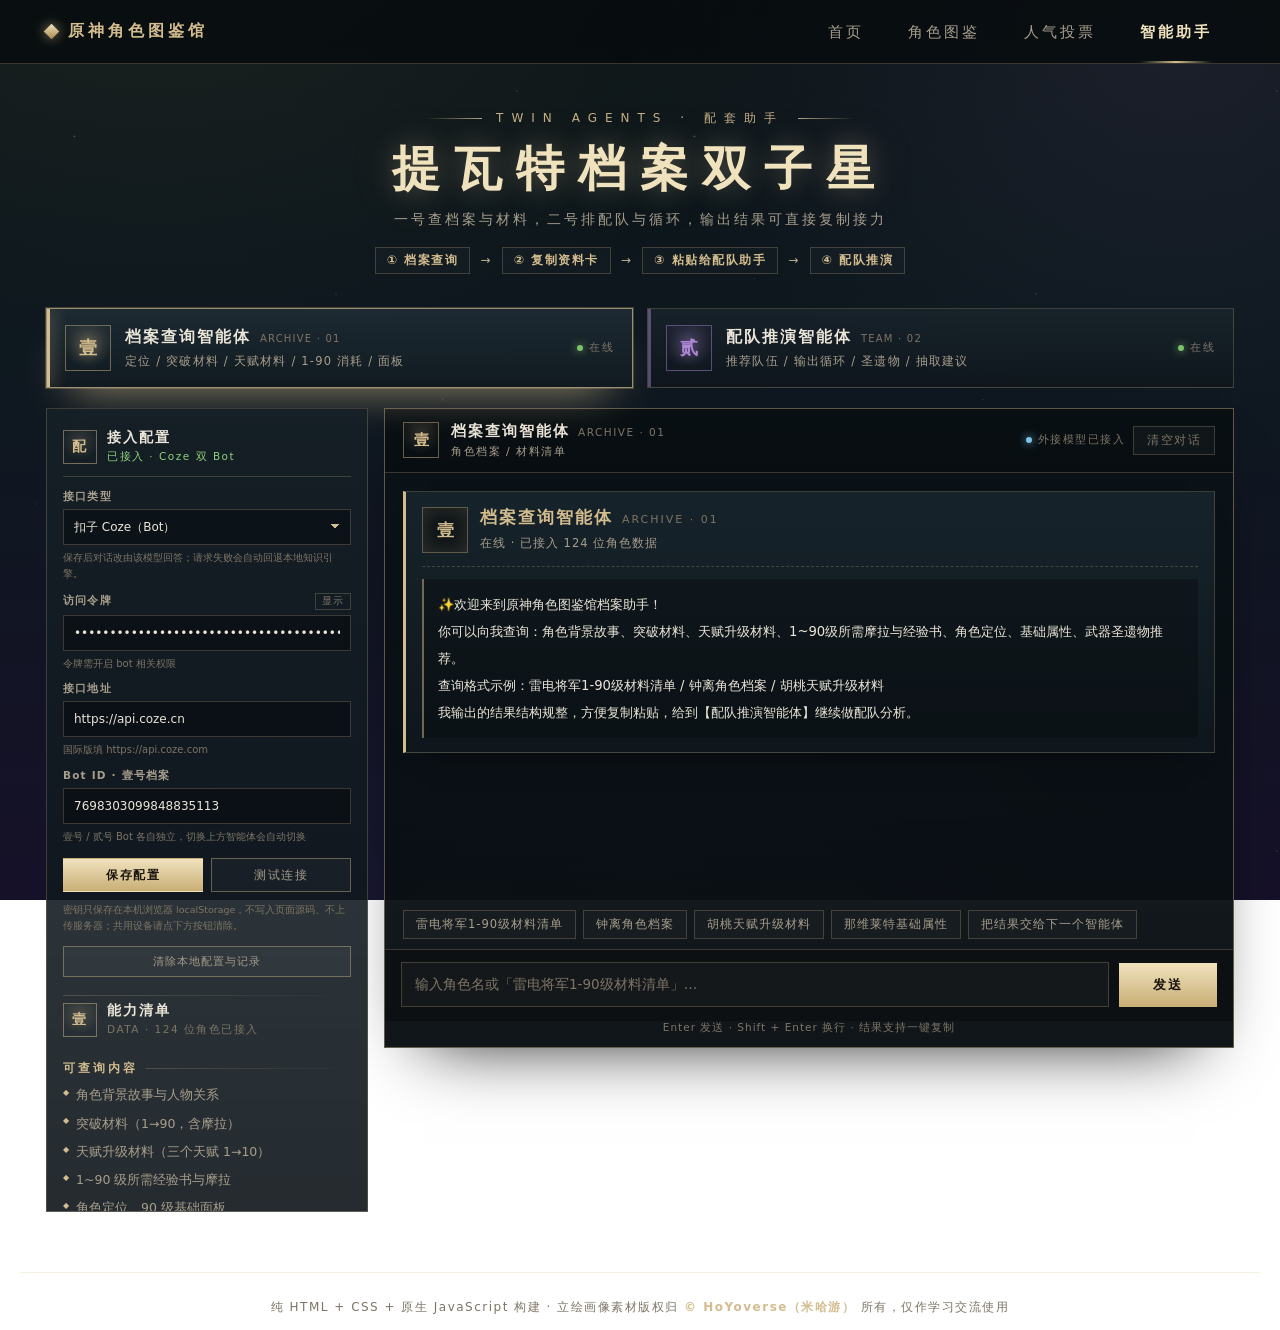
<file: assistant.html>
<!DOCTYPE html>
<html lang="zh-CN" data-page-node-id="0n6kDU5qTiBDBwnB8Re3qp">
<head data-page-node-id="e7RGEor2liFKZuOXDSHGFX">
<meta charset="UTF-8" data-page-node-id="vtrjPV9DeqpneFSn3RGtqh">
<meta name="viewport" content="width=device-width, initial-scale=1.0" data-page-node-id="2xKNBgf6jM3ykKhxSpbWS6">
<title>原神角色图鉴馆｜档案双子星</title>
<link rel="stylesheet" href="style.css" data-page-node-id="bwKr5ulMVHTKUGchYSz0NM">
<style>
/* ================= 智能体页专属样式 ================= */

/* ---------- 主视觉 ---------- */
.ahero{text-align:center;padding:4px 0 6px;}
.ahero .kicker{
  font-size:12px;letter-spacing:8px;color:var(--gold);opacity:.92;margin-bottom:14px;
  display:flex;align-items:center;justify-content:center;gap:14px;
}
.ahero .kicker::before,.ahero .kicker::after{content:"";width:56px;height:1px;background:linear-gradient(90deg,transparent,var(--line-strong));}
.ahero .kicker::after{background:linear-gradient(270deg,transparent,var(--line-strong));}
.ahero h1{
  font-size:clamp(30px,4.6vw,48px);letter-spacing:clamp(6px,1.2vw,14px);font-weight:800;
  color:var(--gold-bright);line-height:1.16;
  text-shadow:0 0 26px rgba(236,217,171,.28),0 0 60px rgba(211,188,142,.14);
}
.ahero .sub{margin-top:14px;font-size:13.5px;letter-spacing:3px;color:var(--text-dim);}
.ahero .flow{
  display:flex;align-items:center;justify-content:center;gap:10px;flex-wrap:wrap;
  margin-top:18px;font-size:12px;letter-spacing:1.5px;color:var(--text-mute);
}
.ahero .flow b{
  font-weight:700;color:var(--gold);border:1px solid var(--line);padding:4px 11px;
  background:rgba(255,255,255,.02);
}
.ahero .flow i{font-style:normal;color:var(--line-strong);}

/* ---------- 智能体选择卡 ---------- */
.tabs{display:grid;grid-template-columns:1fr 1fr;gap:14px;margin:28px 0 20px;}
.agent-tab{
  position:relative;display:flex;align-items:center;gap:14px;text-align:left;cursor:pointer;
  padding:16px 18px;font-family:inherit;color:var(--text);
  background:linear-gradient(180deg,rgba(24,35,43,.92),rgba(15,23,29,.92));
  border:1px solid var(--line);overflow:hidden;
  transition:border-color .28s,box-shadow .32s,transform .28s,background .28s;
}
.agent-tab::before{
  content:"";position:absolute;left:0;top:0;bottom:0;width:3px;background:var(--ac,var(--gold));
  opacity:.45;transition:opacity .28s,box-shadow .28s;
}
.agent-tab:hover{transform:translateY(-2px);border-color:color-mix(in srgb,var(--ac,#d3bc8e) 55%,transparent);}
.agent-tab.on{
  border-color:color-mix(in srgb,var(--ac,#d3bc8e) 70%,transparent);
  box-shadow:0 0 0 1px color-mix(in srgb,var(--ac,#d3bc8e) 26%,transparent),
             0 22px 46px -26px var(--ac,#d3bc8e);
  background:linear-gradient(180deg,rgba(30,43,52,.96),rgba(17,26,32,.96));
}
.agent-tab.on::before{opacity:1;box-shadow:0 0 16px var(--ac,var(--gold));}
.agent-tab .sigil{
  flex:none;width:46px;height:46px;display:grid;place-items:center;
  font-size:18px;font-weight:800;letter-spacing:0;color:var(--ac,var(--gold));
  border:1px solid color-mix(in srgb,var(--ac,#d3bc8e) 46%,transparent);
  background:radial-gradient(circle at 50% 30%,color-mix(in srgb,var(--ac,#d3bc8e) 20%,transparent),transparent 72%);
  text-shadow:0 0 14px color-mix(in srgb,var(--ac,#d3bc8e) 60%,transparent);
}
.agent-tab .at-body{min-width:0;flex:1;display:flex;flex-direction:column;gap:6px;}
.agent-tab .at-name{
  display:flex;align-items:baseline;gap:9px;white-space:nowrap;
  font-size:15.5px;font-weight:800;letter-spacing:2px;color:var(--text);
}
.agent-tab .at-name em{font-style:normal;font-size:10px;letter-spacing:1.2px;color:var(--text-mute);font-weight:400;}
.agent-tab .at-tag{
  font-size:11.5px;letter-spacing:1.2px;color:var(--text-dim);
  white-space:nowrap;overflow:hidden;text-overflow:ellipsis;
}
.agent-tab .at-state{
  margin-left:auto;flex:none;font-size:10.5px;letter-spacing:1.5px;color:var(--text-mute);
  display:flex;align-items:center;gap:6px;
}
.agent-tab .dot{width:6px;height:6px;border-radius:50%;background:#7ec26a;box-shadow:0 0 9px #7ec26a;}

/* ---------- 主体布局 ---------- */
.chat-shell{display:grid;grid-template-columns:282px 1fr;gap:16px;align-items:start;--ag:#d3bc8e;}

/* 左侧信息栏 */
.side{
  position:sticky;top:calc(var(--nav-h) + 16px);
  border:1px solid var(--line);background:linear-gradient(180deg,rgba(22,32,39,.86),rgba(13,20,25,.9));
  padding:18px 16px;
}
.side .side-head{display:flex;align-items:center;gap:10px;padding-bottom:12px;border-bottom:1px solid var(--line);}
.side .side-head .sigil{
  width:34px;height:34px;display:grid;place-items:center;font-size:14px;font-weight:800;
  color:var(--ag);border:1px solid color-mix(in srgb,var(--ag) 48%,transparent);
  background:radial-gradient(circle at 50% 30%,color-mix(in srgb,var(--ag) 18%,transparent),transparent 72%);
}
.side .side-head b{font-size:13.5px;letter-spacing:2px;color:var(--text);}
.side .side-head span{display:block;font-size:10.5px;letter-spacing:1.5px;color:var(--text-mute);margin-top:3px;}
.side-body{display:none;}
.side-body.on{display:block;animation:fadeUp .38s ease both;}
@keyframes fadeUp{from{opacity:0;transform:translateY(8px)}to{opacity:1;transform:none}}
.side h4{
  font-size:11.5px;letter-spacing:3px;color:var(--gold);margin:18px 0 8px;
  display:flex;align-items:center;gap:8px;
}
.side h4::after{content:"";flex:1;height:1px;background:linear-gradient(90deg,var(--line),transparent);}
.side ul{list-style:none;display:flex;flex-direction:column;gap:7px;}
.side li{font-size:12.5px;line-height:1.7;color:var(--text-dim);padding-left:13px;position:relative;}
.side li::before{content:"◆";position:absolute;left:0;top:2px;font-size:8px;color:var(--ag);}
.side .tip{
  margin-top:16px;padding:10px 12px;font-size:11.5px;line-height:1.8;color:var(--text-mute);
  background:rgba(0,0,0,.25);border-left:2px solid color-mix(in srgb,var(--ag) 55%,transparent);
}
.side .tip b{color:var(--gold);font-weight:600;}

/* 聊天面板 */
.chat{
  display:flex;flex-direction:column;min-height:640px;
  border:1px solid var(--line-mid);
  background:linear-gradient(180deg,rgba(12,19,24,.94),rgba(9,14,18,.97));
  box-shadow:0 30px 70px -40px #000;
}
.chat-head{
  display:flex;align-items:center;gap:12px;padding:13px 18px;
  border-bottom:1px solid var(--line);background:rgba(0,0,0,.24);
}
.chat-head .sigil{
  width:36px;height:36px;display:grid;place-items:center;font-size:15px;font-weight:800;color:var(--ag);
  border:1px solid color-mix(in srgb,var(--ag) 46%,transparent);
  background:radial-gradient(circle at 50% 30%,color-mix(in srgb,var(--ag) 18%,transparent),transparent 72%);
}
.chat-head .ch-name{font-size:14.5px;font-weight:800;letter-spacing:2px;}
.chat-head .ch-name small{font-size:10.5px;letter-spacing:1.5px;color:var(--text-mute);margin-left:8px;font-weight:400;}
.chat-head .ch-tag{font-size:11px;letter-spacing:1.5px;color:var(--text-dim);margin-top:3px;}
.chat-head .ch-actions{margin-left:auto;display:flex;gap:8px;align-items:center;}
.chat-head .live{display:flex;align-items:center;gap:6px;font-size:10.5px;letter-spacing:1.5px;color:var(--text-mute);}
.chat-head .live i{width:6px;height:6px;border-radius:50%;background:#7ec26a;box-shadow:0 0 9px #7ec26a;animation:livePulse 2.4s ease-in-out infinite;font-style:normal;}
@keyframes livePulse{0%,100%{opacity:.5}50%{opacity:1}}

.msgs{
  flex:1;overflow-y:auto;padding:18px 18px 6px;
  display:flex;flex-direction:column;gap:14px;min-height:380px;max-height:min(58vh,620px);
  scroll-behavior:smooth;
}

/* 消息 */
.msg-row{display:flex;animation:msgIn .34s cubic-bezier(.22,.9,.24,1) both;}
@keyframes msgIn{from{opacity:0;transform:translateY(10px)}to{opacity:1;transform:none}}
.msg-row.user{justify-content:flex-end;}
.bubble{max-width:min(720px,94%);font-size:13.4px;line-height:1.9;}
.msg-row.user .bubble{
  padding:10px 15px;color:var(--gold-bright);letter-spacing:.5px;
  background:linear-gradient(180deg,rgba(211,188,142,.16),rgba(211,188,142,.07));
  border:1px solid var(--line-mid);border-right:2px solid var(--gold);
}
.msg-row.bot .bubble{max-width:100%;width:100%;}
.bot-card{
  width:100%;padding:14px 16px;
  background:linear-gradient(180deg,rgba(24,36,44,.94),rgba(15,23,29,.94));
  border:1px solid var(--line);border-left:2px solid var(--ec,var(--gold));
  box-shadow:0 14px 34px -26px #000;
}
.msg-sys{
  align-self:center;font-size:11px;letter-spacing:1.5px;color:var(--text-mute);
  padding:3px 12px;border:1px dashed var(--line);background:rgba(0,0,0,.22);
}

.rc-head{display:flex;gap:12px;align-items:center;padding-bottom:11px;border-bottom:1px dashed var(--line);}
.rc-ava{
  flex:none;width:46px;height:46px;overflow:hidden;display:grid;place-items:center;
  background:#0c1317;border:1px solid color-mix(in srgb,var(--ec,var(--gold)) 42%,transparent);
  color:var(--ec,var(--gold));font-size:17px;font-weight:800;
  box-shadow:inset 0 0 22px color-mix(in srgb,var(--ec,#d3bc8e) 18%,transparent);
}
.rc-ava img{width:100%;height:100%;object-fit:cover;object-position:center 24%;}
.rc-title{min-width:0;}
.rc-name{font-size:17px;font-weight:800;letter-spacing:2px;color:var(--ec,var(--gold));line-height:1.3;}
.rc-name span{font-size:11px;letter-spacing:2px;color:var(--text-mute);margin-left:9px;font-weight:400;}
.rc-meta{font-size:11.5px;letter-spacing:1px;color:var(--text-dim);margin-top:5px;}

.rc-blk{margin-top:13px;}
.rc-h{
  font-size:12px;letter-spacing:2.5px;color:var(--gold-bright);
  display:flex;align-items:center;gap:8px;margin-bottom:7px;
}
.rc-h::before{content:"";width:4px;height:12px;background:var(--ec,var(--gold));box-shadow:0 0 10px var(--ec,var(--gold));}
.rc-blk ul{list-style:none;display:flex;flex-direction:column;gap:4px;}
.rc-blk li{position:relative;padding-left:14px;font-size:13.1px;line-height:1.9;color:var(--text);word-break:break-word;}
.rc-blk li::before{content:"·";position:absolute;left:3px;top:0;color:var(--ec,var(--gold));font-weight:700;}
.rc-blk.plain{margin-top:0;}

.rc-acts{
  display:flex;gap:8px;flex-wrap:wrap;align-items:center;
  margin-top:14px;padding-top:11px;border-top:1px dashed var(--line);
}
.mini-btn{
  font-family:inherit;font-size:11.5px;letter-spacing:1.5px;cursor:pointer;
  padding:6px 13px;color:var(--text-dim);background:rgba(255,255,255,.03);
  border:1px solid var(--line);transition:all .22s;text-decoration:none;display:inline-flex;align-items:center;
}
.mini-btn:hover{color:var(--gold-bright);border-color:var(--line-strong);background:rgba(211,188,142,.1);}
.mini-btn.primary{
  color:#17130d;font-weight:700;border-color:transparent;
  background:linear-gradient(180deg,#f0e2bd,#c9ae76);
}
.mini-btn.primary:hover{filter:brightness(1.06);color:#17130d;}
.mini-btn.ok{color:#0d1114;background:#8fd07a;border-color:transparent;}
.mini-btn.ghost{color:var(--text-mute);}

/* 开场白 */
.intro-card{border-left-width:3px;}
.intro-text{
  margin-top:12px;font-size:13.2px;line-height:2.05;color:var(--text);
  padding:12px 14px;background:rgba(0,0,0,.24);
  border-left:2px solid color-mix(in srgb,var(--ec,#d3bc8e) 50%,transparent);
}

/* 输入中 */
.typing{display:none;align-items:center;gap:5px;padding:0 20px 8px;color:var(--text-mute);font-size:11px;letter-spacing:1px;}
.typing i{width:5px;height:5px;border-radius:50%;background:var(--ag);animation:blink 1.2s infinite;font-style:normal;}
.typing i:nth-child(2){animation-delay:.18s;}
.typing i:nth-child(3){animation-delay:.36s;}
@keyframes blink{0%,100%{opacity:.2;transform:translateY(0)}50%{opacity:1;transform:translateY(-3px)}}

/* 快捷提问 */
.chips{display:flex;gap:7px;flex-wrap:wrap;padding:0 18px 10px;}
.qchip{
  font-family:inherit;font-size:11.5px;letter-spacing:1px;cursor:pointer;
  padding:6px 12px;color:var(--text-dim);background:rgba(255,255,255,.02);
  border:1px solid var(--line);transition:all .22s;
}
.qchip:hover{color:var(--gold-bright);border-color:color-mix(in srgb,var(--ag) 60%,transparent);background:rgba(211,188,142,.09);transform:translateY(-1px);}

/* 输入区 */
.composer{
  display:flex;align-items:flex-end;gap:10px;padding:12px 16px 14px;
  border-top:1px solid var(--line);background:rgba(0,0,0,.26);
}
.composer .field{
  flex:1;display:flex;align-items:center;gap:10px;padding:8px 13px;
  background:rgba(255,255,255,.03);border:1px solid var(--line);
  transition:border-color .25s,box-shadow .25s;
}
.composer .field:focus-within{border-color:color-mix(in srgb,var(--ag) 62%,transparent);box-shadow:0 0 0 3px color-mix(in srgb,var(--ag) 10%,transparent);}
.composer textarea{
  flex:1;background:transparent;border:none;outline:none;resize:none;
  color:var(--text);font-size:13.5px;line-height:1.7;font-family:inherit;
  max-height:132px;min-height:24px;padding:2px 0;
}
.composer textarea::placeholder{color:var(--text-mute);}
.composer .send{
  flex:none;width:98px;height:44px;border:none;cursor:pointer;font-family:inherit;
  font-size:13px;font-weight:800;letter-spacing:2.5px;color:#17130d;
  background:linear-gradient(180deg,#f0e2bd,#c9ae76);
  transition:filter .2s,transform .16s;
}
.composer .send:hover{filter:brightness(1.07);}
.composer .send:active{transform:scale(.97);}
.composer .send:disabled{filter:grayscale(.5) brightness(.8);cursor:default;}
.hint{font-size:10.5px;letter-spacing:1px;color:var(--text-mute);text-align:center;padding:0 0 12px;}


/* ---------- 接入配置（自定义外接模型） ---------- */
.chat-shell{grid-template-columns:322px 1fr;}
.side{max-height:calc(100vh - var(--nav-h) - 32px);overflow-y:auto;overscroll-behavior:contain;scrollbar-width:thin;}
.side::-webkit-scrollbar{width:5px;}
.side::-webkit-scrollbar-thumb{background:rgba(211,188,142,.22);}
.side::-webkit-scrollbar-track{background:transparent;}
#cfgState{transition:color .25s;}
#cfgState.on{color:#8fd07a;}
.cfg{display:flex;flex-direction:column;gap:10px;margin-top:13px;}
.cfg-item{display:flex;flex-direction:column;gap:5px;min-width:0;}
.cfg-lb{display:flex;align-items:center;justify-content:space-between;gap:8px;font-size:10.5px;letter-spacing:1.2px;color:var(--text-dim);}
.cfg-lb b{font-weight:600;}
.cfg-lb em{font-style:normal;font-size:9.5px;letter-spacing:1px;color:var(--text-mute);}
.cfg-lb .eye{
  border:1px solid var(--line);background:transparent;cursor:pointer;font-family:inherit;
  font-size:9.5px;letter-spacing:1px;color:var(--text-mute);padding:1px 6px;
}
.cfg-lb .eye:hover{color:var(--gold);border-color:var(--line-mid);}
.cfg-in,.cfg-sel,.cfg-ta{
  width:100%;box-sizing:border-box;padding:8px 10px;font-family:inherit;
  font-size:12px;line-height:1.5;color:var(--text);
  background:rgba(0,0,0,.34);border:1px solid var(--line);outline:none;
  transition:border-color .22s,box-shadow .22s,background .22s;
}
.cfg-ta{resize:vertical;min-height:62px;max-height:150px;font-size:11.5px;line-height:1.7;}
.cfg-in:focus,.cfg-sel:focus,.cfg-ta:focus{
  border-color:var(--line-mid);background:rgba(0,0,0,.46);
  box-shadow:0 0 0 3px rgba(211,188,142,.08);
}
.cfg-in:disabled,.cfg-sel:disabled,.cfg-ta:disabled{opacity:.45;cursor:not-allowed;}
.cfg-in::placeholder,.cfg-ta::placeholder{color:#6d675c;}
.cfg-sel{
  appearance:none;cursor:pointer;padding-right:26px;
  background-image:linear-gradient(45deg,transparent 50%,var(--gold) 50%),linear-gradient(135deg,var(--gold) 50%,transparent 50%);
  background-position:calc(100% - 15px) 50%,calc(100% - 10px) 50%;
  background-size:5px 5px,5px 5px;background-repeat:no-repeat;
}
.cfg-sel option{background:#121a20;color:var(--text);}
.cfg-row{display:grid;grid-template-columns:1fr 80px;gap:8px;}
.cfg-help{font-size:10px;line-height:1.65;color:var(--text-mute);}
.cfg-btns{display:grid;grid-template-columns:1fr 1fr;gap:8px;margin-top:3px;}
.cfg-btn{
  height:34px;border:1px solid var(--line-mid);cursor:pointer;font-family:inherit;
  font-size:11.5px;letter-spacing:1.5px;color:var(--text-dim);
  background:rgba(255,255,255,.03);transition:color .2s,border-color .2s,background .2s,filter .2s;
}
.cfg-btn:hover{color:var(--gold-bright);border-color:var(--line-strong);background:rgba(211,188,142,.1);}
.cfg-btn.primary{color:#17130d;font-weight:800;border-color:transparent;background:linear-gradient(180deg,#f0e2bd,#c9ae76);}
.cfg-btn.primary:hover{filter:brightness(1.06);color:#17130d;}
.cfg-btn:disabled{opacity:.45;cursor:not-allowed;filter:grayscale(.4);}
.cfg-btn.wide{width:100%;margin-top:2px;font-size:11px;letter-spacing:1px;height:31px;}
.cfg-msg{
  display:none;margin-top:2px;padding:7px 9px;font-size:10.5px;line-height:1.65;
  border-left:2px solid var(--line-mid);background:rgba(0,0,0,.28);color:var(--text-dim);
  word-break:break-word;
}
.cfg-msg.ok{color:#a8d99a;border-left-color:#7ec26a;}
.cfg-msg.warn{color:#e8b48a;border-left-color:#ef7938;}
.cfg-foot{font-size:9.5px;line-height:1.7;color:var(--text-mute);}
.cfg-sep{height:1px;background:linear-gradient(90deg,var(--line),transparent);margin:18px 0 4px;}
.cfg-side .side-body{margin-top:2px;}

/* ---------- 外接模型回复 ---------- */
.chat-head .live.ext i{background:#7ec3e8;box-shadow:0 0 9px #7ec3e8;}
.llm-card .llm-tag{
  display:flex;align-items:center;gap:7px;font-size:9.5px;letter-spacing:1.6px;
  color:var(--text-mute);margin-bottom:9px;
}
.llm-card .llm-tag::before{content:"";width:5px;height:5px;background:var(--ec);box-shadow:0 0 8px var(--ec);}
.llm-body{font-size:12.8px;line-height:1.85;color:var(--text-dim);word-break:break-word;}
.llm-body p{margin:0;}
.llm-body .md-h{font-size:12.8px;font-weight:800;letter-spacing:1px;color:var(--gold);margin:11px 0 5px;}
.llm-body .md-h:first-child{margin-top:0;}
.llm-body ul{list-style:none;display:flex;flex-direction:column;gap:4px;margin:2px 0 6px;}
.llm-body li{position:relative;padding-left:14px;}
.llm-body li::before{content:"·";position:absolute;left:2px;color:var(--ec);font-weight:800;}
.llm-body b{color:var(--text);font-weight:700;}
.llm-body code{padding:1px 4px;background:rgba(255,255,255,.07);font-size:.94em;}

@media (max-width:960px){
  .chat-shell{grid-template-columns:1fr;}
  .side{position:static;order:2;max-height:none;overflow:visible;}
  .tabs{grid-template-columns:1fr;}
  .msgs{max-height:56vh;}
}
@media (max-width:480px){
  .navbar .inner{padding:0 8px;gap:5px;}
  .brand{font-size:11.5px;letter-spacing:0;gap:5px;}
  .nav-links a{padding:0 5px;font-size:12px;}
}
@media (max-width:560px){
  .navbar .inner{padding:0 12px;gap:8px;}
  .brand{font-size:12.5px;letter-spacing:1px;gap:6px;}
  .brand .gem{width:8px;height:8px;}
  .nav-links a{padding:0 7px;font-size:12.5px;letter-spacing:0;}
  .ahero{padding:0 0 4px;}
  .ahero h1{letter-spacing:5px;}
  .ahero .sub{font-size:12px;letter-spacing:1.5px;line-height:1.8;}
  .ahero .kicker{letter-spacing:4px;font-size:10.5px;}
  .agent-tab{padding:13px 14px;gap:11px;}
  .agent-tab .at-state{display:none;}
  .agent-tab .at-name{font-size:14px;letter-spacing:1px;}
  .agent-tab .at-name em{display:none;}
  .agent-tab .at-tag{font-size:11px;}
  .chat-head{padding:11px 13px;gap:10px;}
  .chat-head .ch-name{font-size:13px;letter-spacing:1px;}
  .chat-head .live{display:none;}
  .msgs{padding:14px 12px 4px;max-height:52vh;}
  .chips{padding:0 12px 8px;}
  .composer{padding:10px 12px 12px;}
  .composer .send{width:72px;letter-spacing:1px;font-size:12px;}
  .rc-name{font-size:15px;letter-spacing:1px;}
  .rc-meta{font-size:10.5px;line-height:1.6;}
}
</style>
</head>
<body data-agent="archive" data-page-node-id="ln2j0xm9fNWhUoWRnw2GfM">

<header class="navbar" data-page-node-id="XDi9cBIvqS3sYkrug1VEbK">
  <div class="inner" data-page-node-id="Izupj4Rym83tmRB2yDCI4x">
    <a class="brand" href="index.html" data-page-node-id="ghMHKyeKkV20rWRFyHVKSm"><span class="gem" data-page-node-id="WSE30sNBx0LYrTaj1MndUO"></span>原神角色图鉴馆</a>
    <nav class="nav-links" data-page-node-id="IFWQtWWABZnpQlmgEG15uX">
      <a href="index.html" data-page-node-id="CUs8vXPuG01tW6ZO0i3MfH">首页</a>
      <a href="detail.html" data-page-node-id="vbgeWi84DLLuLE5MlmWqUn">角色图鉴</a>
      <a href="vote.html" data-page-node-id="BsFbhgRJhdPOxqzdJvjekk">人气投票</a>
      <a href="assistant.html" class="active" data-page-node-id="X5knsiPuDg7qCiQuLOIL11">智能助手</a>
    </nav>
  </div>
</header>

<main class="page" data-page-node-id="VN6HmZPs1SoMI2THjYOTEw">

  <section class="ahero" data-page-node-id="ufEBjhD1WKq2pcyKj1gILK">
    <div class="kicker" data-page-node-id="ftq6ZOPcNI15Qjsel8Ok1c">TWIN AGENTS · 配套助手</div>
    <h1 data-page-node-id="FT1KJ80sJpl5pc4otzSQ4O">提瓦特档案双子星</h1>
    <p class="sub" data-page-node-id="GRYREtJmVnPxpKnkPdZkr5">一号查档案与材料，二号排配队与循环，输出结果可直接复制接力</p>
    <div class="flow" data-page-node-id="FgiL5yNe8pso1U6qAQNbaJ">
      <b data-page-node-id="GvFxzcelMucuMvAeTrkrp8">① 档案查询</b><i data-page-node-id="7Xet7fkECgjYryvNQnkyX8">→</i><b data-page-node-id="QiOTftCaBUJcOusVkOHRmF">② 复制资料卡</b><i data-page-node-id="FND4lMZBBgXuhv7Qu0vKRD">→</i><b data-page-node-id="tRmhUtr88DAFnH465jOM09">③ 粘贴给配队助手</b><i data-page-node-id="dpKrbtl702x2kRrx4kK2GW">→</i><b data-page-node-id="W9lHACJRjGfX8t1ACjsvVN">④ 配队推演</b>
    </div>
  </section>

  <section class="tabs" data-page-node-id="aSGpkDv2pING4AGBaDRy9W">
    <button class="agent-tab on" data-agent="archive" style="--ac:#d3bc8e" data-page-node-id="PftpJ3FhAud03dFoj21sNd">
      <span class="sigil" data-page-node-id="1tCCf4Aq4vdo3RT88dSffP">壹</span>
      <span class="at-body" data-page-node-id="ONnIwsJAp5CURZZZaITkng">
        <span class="at-name" data-page-node-id="HXPUeCg8Wbw4DGG0fsgvTN">档案查询智能体<em data-page-node-id="GPE7wg5ljnHVVZUZcI6eXK">ARCHIVE · 01</em></span>
        <span class="at-tag" data-page-node-id="ifyPzLBVpVyYU5GgrCMiBb">定位 / 突破材料 / 天赋材料 / 1-90 消耗 / 面板</span>
      </span>
      <span class="at-state" data-page-node-id="Z3RMnB1c042d6C7FyU6LbC"><i class="dot" data-page-node-id="WL2BPAlZFzbfO8483URitE"></i>在线</span>
    </button>
    <button class="agent-tab" data-agent="team" style="--ac:#b088d8" data-page-node-id="wYuELVFpkpqWjcJZHBibj1">
      <span class="sigil" data-page-node-id="XEm6IGGz3jFcBM8RLnvy7T">贰</span>
      <span class="at-body" data-page-node-id="DkXgvrX6zwJehVSUAAIeiw">
        <span class="at-name" data-page-node-id="7LYaWUvEOGV5dA6hRIqp0d">配队推演智能体<em data-page-node-id="YDPhnmuqkBXGePJxgJ8A0r">TEAM · 02</em></span>
        <span class="at-tag" data-page-node-id="QxDpAtO0W0NYG5YaUdiY21">推荐队伍 / 输出循环 / 圣遗物 / 抽取建议</span>
      </span>
      <span class="at-state" data-page-node-id="FCv1YzsgaNtwilkmWfBH9Z"><i class="dot" data-page-node-id="U0HnCQYWZ7ldNkRBStxhOM"></i>在线</span>
    </button>
  </section>

  <div class="chat-shell" style="--ag:#d3bc8e" data-page-node-id="JWQdgNj6B6cyVodtt5ASQ1">

    <aside class="side cfg-side">
      <div class="side-head">
        <span class="sigil">配</span>
        <div><b>接入配置</b><span id="cfgState">本地引擎 · 离线可用</span></div>
      </div>

      <div id="cfgPanel">
        <div class="cfg">
          <label class="cfg-item">
            <span class="cfg-lb"><b>接口类型</b></span>
            <select class="cfg-sel" id="cfgProvider">
              <option value="coze">扣子 Coze（Bot）</option>
              <option value="adp">腾讯智能体开发平台（ADP / LKE）</option>
              <option value="ark">火山方舟（模型接入点）</option>
              <option value="openai">通用 · OpenAI 兼容</option>
              <option value="local">本地知识引擎（离线，无需配置）</option>
            </select>
            <span class="cfg-help" id="hintProv"></span>
          </label>

          <label class="cfg-item" data-f="key">
            <span class="cfg-lb"><b id="lblKey">AppKey</b><button type="button" class="eye" id="cfgEye">显示</button></span>
            <input class="cfg-in" id="cfgKey" type="password" autocomplete="off" spellcheck="false">
            <span class="cfg-help" id="hintKey"></span>
          </label>

          <label class="cfg-item" data-f="base">
            <span class="cfg-lb"><b>接口地址</b></span>
            <input class="cfg-in" id="cfgBase" autocomplete="off" spellcheck="false" placeholder="https://…">
            <span class="cfg-help" id="hintBase"></span>
          </label>

          <label class="cfg-item" data-f="model">
            <span class="cfg-lb"><b id="lblModel">Bot ID</b></span>
            <input class="cfg-in" id="cfgModel" autocomplete="off" spellcheck="false">
            <span class="cfg-help" id="hintModel"></span>
          </label>

          <div class="cfg-btns">
            <button type="button" class="cfg-btn primary" id="cfgSave">保存配置</button>
            <button type="button" class="cfg-btn" id="cfgTest">测试连接</button>
          </div>
          <div class="cfg-msg" id="cfgMsg"></div>
          <div class="cfg-foot">密钥只保存在本机浏览器 localStorage，不写入页面源码、不上传服务器；共用设备请点下方按钮清除。</div>
          <button type="button" class="cfg-btn wide" id="cfgClear">清除本地配置与记录</button>
        </div>
      </div>

      <div class="cfg-sep"></div>

      <div class="side-head" style="border-bottom:none;padding-bottom:6px;">
        <span class="sigil" id="sideSigil">壹</span>
        <div><b id="sideTitle">能力清单</b><span id="sideSub">DATA · 124 位角色已接入</span></div>
      </div>

      <div class="side-body on" data-agent="archive">
        <h4>可查询内容</h4>
        <ul>
          <li>角色背景故事与人物关系</li>
          <li>突破材料（1→90，含摩拉）</li>
          <li>天赋升级材料（三个天赋 1→10）</li>
          <li>1~90 级所需经验书与摩拉</li>
          <li>角色定位、90 级基础面板</li>
          <li>武器与圣遗物速览</li>
        </ul>
        <h4>提问格式</h4>
        <ul>
          <li>雷电将军1-90级材料清单</li>
          <li>钟离角色档案</li>
          <li>胡桃天赋升级材料</li>
          <li>把结果交给下一个智能体</li>
        </ul>
        <div class="tip">数据按官方数值整理，材料清单已分条罗列，<b>可直接复制</b>。</div>
      </div>

      <div class="side-body" data-agent="team">
        <h4>可推演内容</h4>
        <ul>
          <li>推荐队伍与四人分工</li>
          <li>输出手法与循环流程</li>
          <li>圣遗物套装、主副词条</li>
          <li>抽取优先级与命座建议</li>
          <li>继续追问优化配队</li>
        </ul>
        <h4>接驳方式</h4>
        <ul>
          <li>直接粘贴 1 号输出的角色资料</li>
          <li>或直接输入「角色名 + 配队」</li>
          <li>点击档案卡片上的「一键转交」</li>
        </ul>
        <div class="tip">识别到档案字段后，会<b>自动读取定位与面板</b>再推演。</div>
      </div>
    </aside>

    <section class="chat" data-page-node-id="YQsTCd1057LQ2gFW6H8DGB">
      <div class="chat-head" data-page-node-id="MGm1eoH2XdF4aFkfWawLGD">
        <span class="sigil" id="chatSigil" data-page-node-id="HEq4LdDZ5haryqftpBPtJz">壹</span>
        <div data-page-node-id="szWBKyIQTWO9U3qnocNFgy">
          <div class="ch-name" data-page-node-id="DnJP8y8TwXRX3pswDOD5dI"><span id="chatName" data-page-node-id="5mJTBnChWaxyyvXthEtoKg">档案查询智能体</span><small id="chatCode" data-page-node-id="6ndSBDsMcOyFGJ3qhVx4q8">ARCHIVE · 01</small></div>
          <div class="ch-tag" id="chatTag" data-page-node-id="TdxvqmK6SxINh288Cn9qa6">角色档案 / 材料清单</div>
        </div>
        <div class="ch-actions" data-page-node-id="xWHPffuOodrUBE4EQ65mUw">
          <span class="live" id="liveState" title="接入状态"><i></i>本地知识引擎</span>
          <button class="mini-btn ghost" id="clear" data-page-node-id="sNTte0baFADFuacf4PI7V4">清空对话</button>
        </div>
      </div>

      <div class="msgs" id="msgs" data-page-node-id="BirEXdflQfLHnW3e5duLIk"></div>
      <div class="typing" id="typing" data-page-node-id="3pYEbcrh05L6bbQxc0k9Pp"><i data-page-node-id="xmIbYeo6GI056C8rdi2V1C"></i><i data-page-node-id="CQFSsLFeuK1LfnsFllkAz7"></i><i data-page-node-id="IoBGSHcgPB6xmqFhSuKVch"></i><span data-page-node-id="kDmQMfLeAhyGv7fl2s2GFO">正在整理档案…</span></div>
      <div class="chips" id="chips" data-page-node-id="i0AGdgMzeu0W55EitwA3u2"></div>

      <form class="composer" id="composer" data-page-node-id="pZ3G7IVZlV161mEH0tKtFu">
        <div class="field" data-page-node-id="4X1j4ZpQANfAOjD4UZyITk">
          <textarea id="input" rows="1" placeholder="输入角色名或「雷电将军1-90级材料清单」…"></textarea>
        </div>
        <button class="send" id="send" type="submit" data-page-node-id="HqBW7t6GVyeJlP9dlBHmZe">发送</button>
      </form>
      <div class="hint" data-page-node-id="IzLapZFkVuTntkARFCB9ER">Enter 发送 · Shift + Enter 换行 · 结果支持一键复制</div>
    </section>
  </div>

</main>

<footer data-page-node-id="Q1IK3idgKAnEZyVDd0cyI5">
  纯 HTML + CSS + 原生 JavaScript 构建 · 立绘画像素材版权归 <b data-page-node-id="AJAmkWTR9TkYfeM7pdUSPA">© HoYoverse（米哈游）</b> 所有，仅作学习交流使用
</footer>

<script src="characters.js"></script>
<script src="agent-data.js"></script>
<script src="agent-meta.js"></script>
<script src="assistant.js"></script>
<script src="assistant-llm.js"></script>
</body>
</html>
</file>
<file: style.css>
/* ==========================================================================
   原神角色图鉴馆 · 全局设计系统
   深色 "提瓦特星夜" 主题：青黑 → 暗紫渐变 + 金色细描边 + 元素色点缀
   ========================================================================== */

:root{
  /* —— 线条与金色 —— */
  --line:rgba(211,188,142,.24);
  --line-mid:rgba(211,188,142,.42);
  --line-strong:rgba(236,217,171,.78);
  --gold:#d3bc8e;
  --gold-bright:#f0e2bd;
  --gold-deep:#a8894f;

  /* —— 文字 —— */
  --text:#eae5d8;
  --text-dim:#a79e8c;
  --text-mute:#7d7566;

  /* —— 面板 —— */
  --panel:#111a20;
  --panel-2:#18232b;
  --panel-3:#1e2b34;
  --ink:#070b0e;

  /* —— 元素色（默认值，具体角色由 JS 覆盖 --ec） —— */
  --ec:#d3bc8e;
  --geo:#d3b45f; --pyro:#ef7938; --cryo:#9fd6e3; --hydro:#4cc2f1;
  --electro:#b088d8; --anemo:#74c2a8; --dendro:#7ec26a; --none:#cfc6b4;

  --radius:2px;
  --nav-h:64px;
  --shadow:0 22px 52px rgba(0,0,0,.55);
}

*,*::before,*::after{margin:0;padding:0;box-sizing:border-box;}

html{scroll-behavior:smooth;}

body{
  font-family:"PingFang SC","Microsoft YaHei","Hiragino Sans GB",system-ui,-apple-system,sans-serif;
  color:var(--text);
  min-height:100vh;
  background:
    radial-gradient(1200px 700px at 12% -8%,rgba(211,188,142,.09),transparent 60%),
    radial-gradient(900px 620px at 92% 4%,rgba(176,136,216,.10),transparent 62%),
    radial-gradient(1000px 700px at 50% 110%,rgba(76,194,241,.07),transparent 60%),
    linear-gradient(180deg,#0a1315 0%,#0e181f 40%,#161129 100%) fixed;
  background-attachment:fixed;
  animation:pageIn .6s ease both;
  overflow-x:hidden;
}
@keyframes pageIn{from{opacity:0}to{opacity:1}}

/* 星尘背景层（纯 CSS，跟随滚动固定） */
body::before{
  content:"";position:fixed;inset:0;pointer-events:none;z-index:0;
  background-image:
    radial-gradient(1.4px 1.4px at 12% 22%,rgba(255,255,255,.55),transparent),
    radial-gradient(1.2px 1.2px at 68% 12%,rgba(255,255,255,.42),transparent),
    radial-gradient(1.6px 1.6px at 34% 68%,rgba(236,217,171,.45),transparent),
    radial-gradient(1.1px 1.1px at 82% 74%,rgba(255,255,255,.35),transparent),
    radial-gradient(1.3px 1.3px at 48% 42%,rgba(255,255,255,.30),transparent),
    radial-gradient(1px 1px at 92% 34%,rgba(236,217,171,.38),transparent),
    radial-gradient(1px 1px at 6% 84%,rgba(255,255,255,.30),transparent);
  background-size:620px 620px,760px 760px,880px 880px,540px 540px,700px 700px,820px 820px,600px 600px;
  opacity:.5;
  animation:twinkle 9s ease-in-out infinite alternate;
}
@keyframes twinkle{from{opacity:.32}to{opacity:.62}}

main,header,footer{position:relative;z-index:1;}

a{color:inherit;}
img{display:block;max-width:100%;}
button{font-family:inherit;}

::selection{background:rgba(211,188,142,.32);color:#fff;}

/* ---------- 自定义滚动条 ---------- */
::-webkit-scrollbar{width:10px;height:10px;}
::-webkit-scrollbar-track{background:rgba(0,0,0,.35);}
::-webkit-scrollbar-thumb{
  background:linear-gradient(180deg,rgba(211,188,142,.55),rgba(211,188,142,.25));
  border:2px solid transparent;background-clip:padding-box;border-radius:99px;
}
::-webkit-scrollbar-thumb:hover{background:linear-gradient(180deg,rgba(236,217,171,.8),rgba(211,188,142,.4));background-clip:padding-box;}

/* ==========================================================================
   顶部导航
   ========================================================================== */
.navbar{
  position:fixed;top:0;left:0;right:0;height:var(--nav-h);z-index:120;
  display:flex;align-items:center;
  background:rgba(7,11,14,.82);
  backdrop-filter:blur(14px);-webkit-backdrop-filter:blur(14px);
  border-bottom:1px solid var(--line);
}
.navbar .inner{width:100%;max-width:1240px;margin:0 auto;padding:0 26px;display:flex;align-items:center;gap:18px;}
.brand{
  display:flex;align-items:center;gap:11px;text-decoration:none;
  font-size:16px;font-weight:800;letter-spacing:4px;color:var(--gold);
  white-space:nowrap;
}
.brand .gem{
  width:11px;height:11px;background:linear-gradient(135deg,var(--gold-bright),var(--gold-deep));
  transform:rotate(45deg);
  box-shadow:0 0 12px rgba(211,188,142,.7);
  animation:gemPulse 3.4s ease-in-out infinite;
}
@keyframes gemPulse{0%,100%{box-shadow:0 0 8px rgba(211,188,142,.45)}50%{box-shadow:0 0 20px rgba(236,217,171,.9)}}
.nav-links{margin-left:auto;display:flex;}
.nav-links a{
  display:block;height:var(--nav-h);line-height:var(--nav-h);padding:0 22px;
  color:var(--text-dim);text-decoration:none;font-size:15px;letter-spacing:3px;
  border-bottom:2px solid transparent;position:relative;
  transition:color .25s ease;
}
.nav-links a::after{
  content:"";position:absolute;left:22px;right:22px;bottom:-1px;height:2px;
  background:linear-gradient(90deg,transparent,var(--gold),transparent);
  transform:scaleX(0);transition:transform .3s ease;
}
.nav-links a:hover{color:var(--gold-bright);}
.nav-links a:hover::after{transform:scaleX(1);}
.nav-links a.active{color:var(--gold-bright);font-weight:700;}
.nav-links a.active::after{transform:scaleX(1);}

/* ==========================================================================
   通用容器 / 标题
   ========================================================================== */
.page{max-width:1240px;margin:0 auto;padding:calc(var(--nav-h) + 42px) 26px 60px;position:relative;z-index:1;}

.sec-head{display:flex;align-items:flex-end;gap:16px;margin:0 0 22px;flex-wrap:wrap;}
.sec-head h2{
  font-size:22px;letter-spacing:6px;color:var(--gold-bright);font-weight:800;
  display:flex;align-items:center;gap:12px;
}
.sec-head h2::before{content:"";width:6px;height:20px;background:linear-gradient(180deg,var(--gold-bright),var(--gold-deep));}
.sec-head .hint{font-size:12.5px;letter-spacing:2px;color:var(--text-mute);padding-bottom:3px;}
.sec-head .line{flex:1;height:1px;background:linear-gradient(90deg,var(--line-mid),transparent);margin-bottom:10px;}

/* ==========================================================================
   按钮
   ========================================================================== */
.btn{
  display:inline-flex;align-items:center;justify-content:center;gap:8px;
  padding:12px 26px;cursor:pointer;font-size:14px;letter-spacing:2.5px;
  color:var(--text);background:rgba(255,255,255,.03);
  border:1px solid var(--line-mid);text-decoration:none;
  transition:border-color .25s,color .25s,background .25s,transform .18s,box-shadow .25s;
}
.btn:hover{border-color:var(--gold);color:var(--gold-bright);background:rgba(211,188,142,.1);}
.btn:active{transform:scale(.975);}
.btn.primary{
  color:#1a1610;border-color:transparent;font-weight:800;
  background:linear-gradient(180deg,#f0e2bd,#c9ae76);
  box-shadow:0 10px 26px rgba(211,188,142,.22);
}
.btn.primary:hover{filter:brightness(1.07);color:#1a1610;box-shadow:0 14px 32px rgba(211,188,142,.34);}
.btn.sm{padding:8px 16px;font-size:12.5px;letter-spacing:2px;}

/* ==========================================================================
   筛选条：chip / 输入框
   ========================================================================== */
.filters{display:flex;flex-direction:column;gap:14px;margin-bottom:26px;}
.filter-row{display:flex;align-items:center;gap:10px;flex-wrap:wrap;}
.filter-row .lab{font-size:12.5px;letter-spacing:2px;color:var(--text-mute);min-width:52px;}
.chips{display:flex;gap:8px;flex-wrap:wrap;}
.chip{
  padding:6px 14px;font-size:12.5px;letter-spacing:1.5px;cursor:pointer;
  color:var(--text-dim);background:rgba(255,255,255,.02);
  border:1px solid var(--line);transition:all .22s ease;
}
.chip:hover{color:var(--gold-bright);border-color:var(--line-mid);background:rgba(211,188,142,.08);}
.chip.active{
  color:#12100c;font-weight:700;
  background:linear-gradient(180deg,#f0e2bd,#c9ae76);
  border-color:transparent;
  box-shadow:0 6px 18px rgba(211,188,142,.25);
}
.chip.ec.active{background:linear-gradient(180deg,color-mix(in srgb,var(--ec) 82%,#fff 18%),var(--ec));color:#0d1114;}
.chip .dot{display:inline-block;width:7px;height:7px;border-radius:50%;background:var(--ec);margin-right:7px;vertical-align:1px;box-shadow:0 0 8px var(--ec);}

.search{
  display:flex;align-items:center;gap:10px;
  padding:0 16px;height:44px;min-width:260px;
  background:rgba(255,255,255,.03);border:1px solid var(--line);
  transition:border-color .25s,box-shadow .25s;
}
.search:focus-within{border-color:var(--line-strong);box-shadow:0 0 0 3px rgba(211,188,142,.1);}
.search input{
  flex:1;background:transparent;border:none;outline:none;
  color:var(--text);font-size:14px;letter-spacing:1px;font-family:inherit;
}
.search input::placeholder{color:var(--text-mute);}
.search .ico{color:var(--gold);font-size:14px;}

/* ==========================================================================
   角色卡片（网格）
   ========================================================================== */
.grid{display:grid;gap:16px;}

.card{
  position:relative;display:flex;flex-direction:column;
  background:linear-gradient(180deg,var(--panel-2),var(--panel));
  border:1px solid var(--line);overflow:hidden;cursor:pointer;
  transition:transform .3s cubic-bezier(.22,.9,.24,1),border-color .3s,box-shadow .3s;
}
.card::before{
  content:"";position:absolute;inset:0;pointer-events:none;z-index:3;
  background:linear-gradient(180deg,rgba(255,255,255,.06),transparent 42%);
  opacity:0;transition:opacity .3s;
}
.card:hover{
  transform:translateY(-8px);
  border-color:var(--ec);
  box-shadow:0 20px 46px rgba(0,0,0,.55),0 0 0 1px var(--ec),0 0 26px -6px var(--ec);
}
.card:hover::before{opacity:1;}
.card .thumb{position:relative;aspect-ratio:1/1;overflow:hidden;background:radial-gradient(circle at 50% 40%,rgba(255,255,255,.05),transparent 70%);}
.card .thumb img{width:100%;height:100%;object-fit:cover;object-position:center 32%;transition:transform .6s cubic-bezier(.2,.8,.2,1);}
.card:hover .thumb img{transform:scale(1.09);}
.card .thumb::after{
  content:"";position:absolute;inset:0;
  background:linear-gradient(180deg,transparent 42%,rgba(10,15,19,.86) 100%);
}
.card .el-badge{
  position:absolute;top:8px;left:8px;z-index:2;
  display:flex;align-items:center;gap:5px;
  padding:3px 9px;font-size:11px;letter-spacing:1px;
  color:#0d1114;font-weight:800;
  background:var(--ec);box-shadow:0 4px 14px rgba(0,0,0,.4);
}
.card .star-badge{
  position:absolute;top:8px;right:8px;z-index:2;font-size:10.5px;letter-spacing:.5px;
  color:var(--gold-bright);text-shadow:0 1px 4px #000;
}
.card .c-body{position:absolute;left:0;right:0;bottom:0;z-index:2;padding:10px 12px 12px;}
.card .c-name{font-size:16px;font-weight:800;letter-spacing:2px;line-height:1.25;}
.card .c-meta{font-size:11.5px;color:var(--text-dim);letter-spacing:1px;margin-top:3px;}
.card .c-title{
  font-size:11.5px;color:var(--gold);letter-spacing:1.5px;margin-top:4px;
  opacity:0;transform:translateY(6px);transition:opacity .3s,transform .3s;
}
.card:hover .c-title{opacity:1;transform:none;}

/* ==========================================================================
   抽屉（角色详情）
   ========================================================================== */
.mask{
  position:fixed;inset:0;z-index:200;
  background:rgba(3,6,8,.74);
  backdrop-filter:blur(6px);-webkit-backdrop-filter:blur(6px);
  opacity:0;visibility:hidden;transition:opacity .32s ease,visibility .32s ease;
}
.mask.show{opacity:1;visibility:visible;}

.drawer{
  position:fixed;top:0;right:0;bottom:0;z-index:210;
  width:min(560px,100%);
  background:linear-gradient(180deg,#141e26,#0e161c);
  border-left:1px solid var(--line-mid);
  box-shadow:-30px 0 70px rgba(0,0,0,.6);
  transform:translateX(100%);
  transition:transform .44s cubic-bezier(.22,.9,.24,1);
  display:flex;flex-direction:column;
}
.drawer.show{transform:none;}
.drawer .d-hero{position:relative;flex:none;height:280px;overflow:hidden;background:#0a1014;}
.drawer .d-hero img{width:100%;height:100%;object-fit:cover;object-position:center 18%;}
.drawer .d-hero::after{
  content:"";position:absolute;inset:0;
  background:linear-gradient(180deg,rgba(10,15,19,.5) 0%,rgba(10,15,19,.1) 34%,rgba(14,22,28,.98) 100%);
}
.drawer .d-close{
  position:absolute;top:14px;right:14px;z-index:5;
  width:38px;height:38px;display:grid;place-items:center;cursor:pointer;
  background:rgba(6,10,13,.72);border:1px solid var(--line-mid);color:var(--gold-bright);
  font-size:17px;transition:all .22s;
}
.drawer .d-close:hover{background:rgba(211,188,142,.22);border-color:var(--gold);}
.drawer .d-headline{position:absolute;left:24px;right:24px;bottom:16px;z-index:4;}
.drawer .d-title{font-size:12.5px;letter-spacing:4px;color:var(--gold);margin-bottom:8px;}
.drawer .d-name{font-size:34px;font-weight:800;letter-spacing:6px;line-height:1.1;text-shadow:0 3px 18px rgba(0,0,0,.85);}
.drawer .d-sub{font-size:12.5px;color:var(--text-dim);letter-spacing:1.5px;margin-top:8px;}
.drawer .d-body{padding:20px 24px 30px;overflow-y:auto;flex:1;}

.badges{display:flex;flex-wrap:wrap;gap:8px;}
.badge{
  font-size:12.5px;letter-spacing:1px;padding:5px 12px;color:var(--text);
  border:1px solid var(--line);background:rgba(255,255,255,.03);
}
.badge b{color:var(--text-dim);font-weight:500;}
.badge.ec{color:var(--ec);border-color:color-mix(in srgb,var(--ec) 55%,transparent);background:color-mix(in srgb,var(--ec) 12%,transparent);}

.tags{display:flex;flex-wrap:wrap;gap:8px;margin-top:12px;}
.tag{font-size:12px;letter-spacing:1px;padding:4px 11px;color:var(--text-dim);border:1px dashed var(--line-mid);}

.quote{
  position:relative;margin:16px 0 6px;padding:14px 16px 14px 20px;
  font-size:13.5px;line-height:1.95;color:var(--gold-bright);
  background:linear-gradient(90deg,rgba(211,188,142,.12),rgba(211,188,142,0) 88%);
  border-left:3px solid var(--ec);
}

.sec-title{display:flex;align-items:center;gap:10px;margin:24px 0 10px;font-size:15px;letter-spacing:4px;color:var(--gold);font-weight:700;}
.sec-title::before{content:"";width:5px;height:15px;background:var(--ec);box-shadow:0 0 10px var(--ec);}
.sec-title::after{content:"";flex:1;height:1px;background:linear-gradient(90deg,var(--line),transparent);}

.story{font-size:13.8px;line-height:2.05;color:var(--text);}
.hl{list-style:none;}
.hl li{position:relative;padding:9px 0 9px 22px;font-size:13.3px;line-height:1.9;border-bottom:1px dashed rgba(211,188,142,.13);}
.hl li::before{content:"◆";position:absolute;left:0;top:10px;font-size:9px;color:var(--ec);}
.extra{
  padding:14px 16px;font-size:13.3px;line-height:2;color:var(--text);
  background:rgba(0,0,0,.26);border-left:3px solid var(--ec);
}

.d-actions{display:flex;gap:12px;margin-top:24px;padding-top:20px;border-top:1px solid var(--line);}

/* ==========================================================================
   通用弹窗
   ========================================================================== */
.modal-mask{
  position:fixed;inset:0;z-index:300;display:flex;align-items:center;justify-content:center;padding:24px;
  background:rgba(3,6,8,.76);backdrop-filter:blur(6px);-webkit-backdrop-filter:blur(6px);
  opacity:0;visibility:hidden;transition:opacity .3s ease,visibility .3s ease;
}
.modal-mask.show{opacity:1;visibility:visible;}
.modal{
  width:100%;max-width:420px;
  background:linear-gradient(180deg,#161f27,#101820);
  border:1px solid var(--line-mid);border-top:3px solid var(--mc,var(--gold));
  padding:26px;transform:translateY(16px) scale(.98);
  transition:transform .36s cubic-bezier(.22,.9,.24,1);max-height:88vh;overflow:auto;
}
.modal-mask.show .modal{transform:none;}
.modal h3{font-size:19px;letter-spacing:3px;color:var(--gold-bright);margin-bottom:10px;}
.modal p{font-size:13.5px;line-height:1.95;color:var(--text-dim);}
.modal .m-icon{font-size:32px;line-height:1;margin-bottom:12px;}
.m-btns{display:flex;gap:12px;margin-top:22px;}
.m-btns .btn{flex:1;padding:11px 0;}

/* ==========================================================================
   页脚
   ========================================================================== */
footer{
  max-width:1240px;margin:0 auto;padding:26px 26px 14px;
  font-size:12px;letter-spacing:1.5px;color:var(--text-mute);text-align:center;
  border-top:1px solid var(--line);position:relative;z-index:1;
}
footer b{color:var(--gold);font-weight:600;}

/* ==========================================================================
   滚动显现动画
   ========================================================================== */
.reveal{opacity:0;transform:translateY(22px);transition:opacity .7s cubic-bezier(.22,.9,.24,1),transform .7s cubic-bezier(.22,.9,.24,1);}
.reveal.in{opacity:1;transform:none;}

@media (prefers-reduced-motion:reduce){
  *{animation:none!important;transition-duration:.01ms!important;}
  .reveal{opacity:1;transform:none;}
}

/* ==========================================================================
   响应式
   ========================================================================== */
@media (max-width:760px){
  .navbar .inner{padding:0 14px;}
  .brand{letter-spacing:2px;font-size:14px;}
  .nav-links a{padding:0 12px;letter-spacing:1px;font-size:13.5px;}
  .page{padding:calc(var(--nav-h) + 26px) 14px 44px;}
  .drawer{width:100%;}
  .drawer .d-name{font-size:27px;letter-spacing:4px;}
}
</file>
